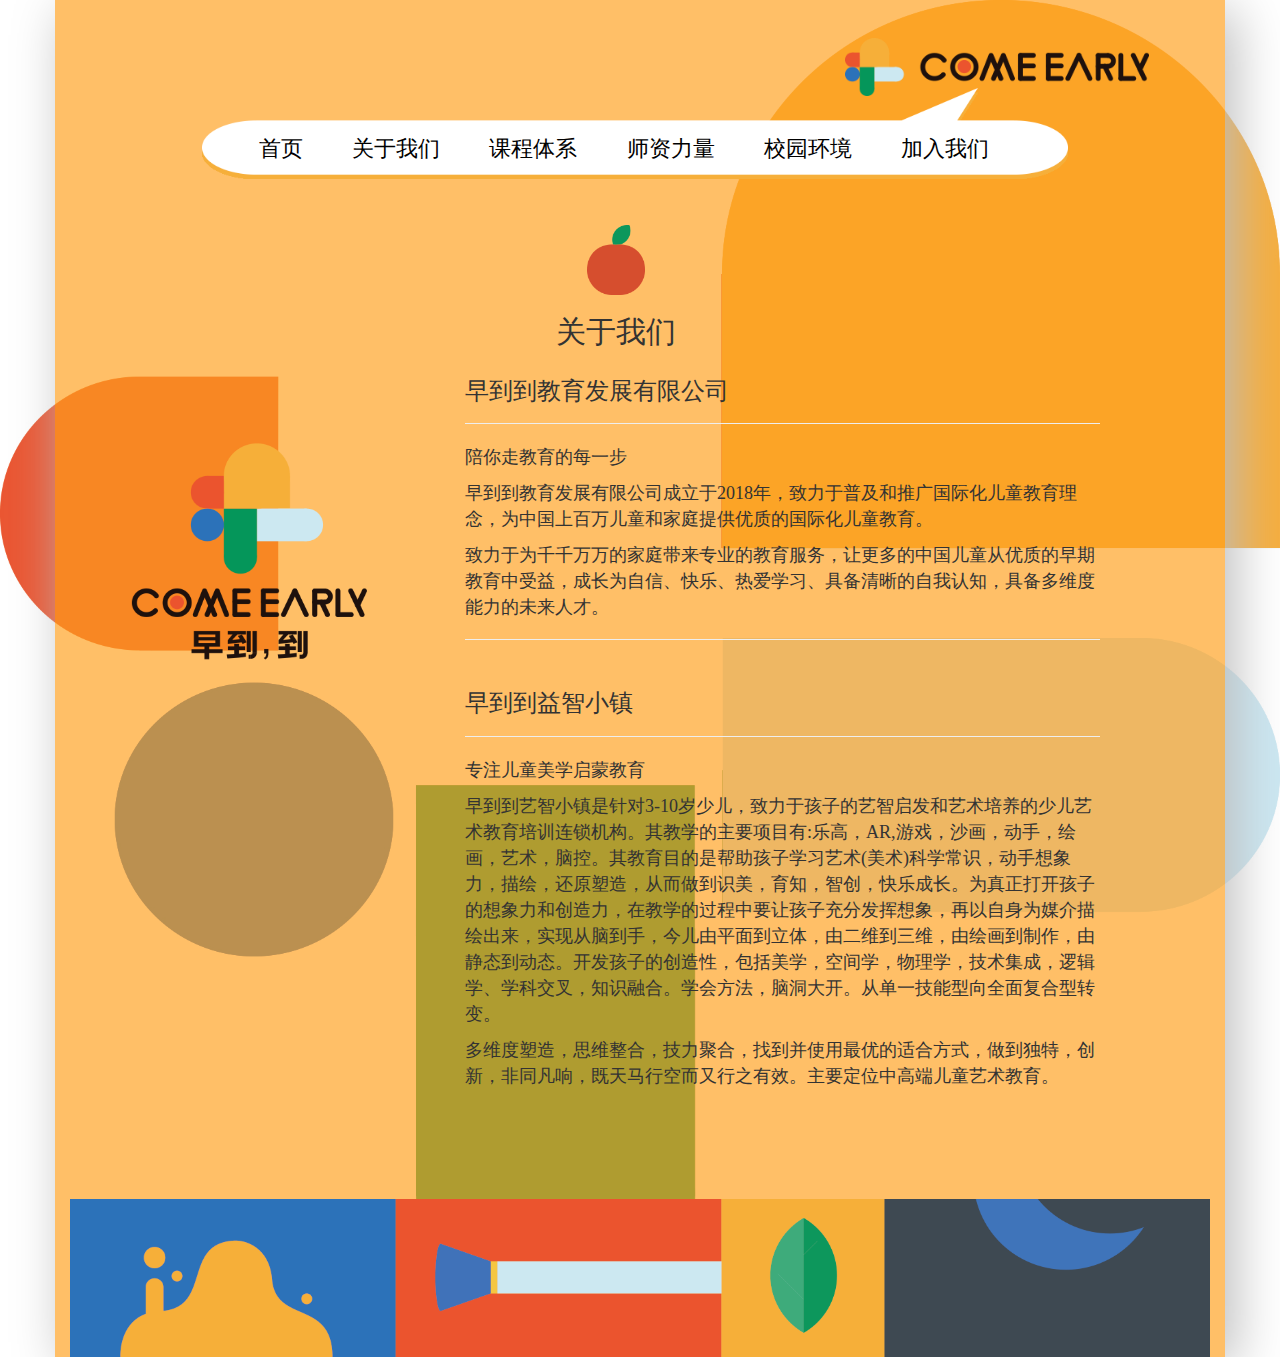
<file: about.html>
<!DOCTYPE html>
<html>
<head>
    <title>ChildrenEdu</title>
    <meta >
    <meta name="viewport" content="width=device-width, initial-scale=1.0" charset="UTF-8">
    <!-- 引入 Bootstrap -->
    <link href="./styles/bootstrap-3.3.7-dist/css/bootstrap.min.css" rel="stylesheet">
    <link href="styles/for_about.css" rel="stylesheet">
    <link href="styles/general.css" rel="stylesheet">
</head>
<body>
<div class="container" id="about">
    <!--<div class="col-lg-10 col-lg-offset-1" >-->
        <!--公司图标-->
        <div class="col-lg-4 col-lg-offset-8">
            <img src="./images/icon_nav.png" id="pic_index_icon"/>
        </div>
        <!--自定义导航栏-->
        <div class="container">
            <img src="./images/index_nav.png" id="pic_index_nav"/>
            <nav id="nav">
                <ul>
                    <li><a href="index.html" class="nav_index">首页</a></li>
                    <li><a href="about.html" class="nav_about">关于我们</a></li>
                    <li><a href="classes.html" class="nav_classes">课程体系</a></li>
                    <li><a href="teachers.html" class="nav_teachers">师资力量</a></li>
                    <li><a href="environment.html" class="nav_environment">校园环境</a></li>
                    <li><a href="join.html" class="nav_join">加入我们</a></li>
                </ul>
            </nav>
        </div>
        <!--页面内容-->
        <div class="col-lg-4" id="fadein_icon">
            <img src="./images/about_icon.png" id="pic_about_icon"/>
        </div>
        <div class="col-lg-7">
            <div class="row" id="fadein_apple">
                <div class="col-lg-4 col-lg-offset-1 text-center">
                    <img src="./images/about_apple.png" id="pic_about_apple"/>
                    <h2 style="font-family: '迷你简稚艺';">关于我们</h2>
                </div>
            </div>
            <h3 id="slide_h1">早到到教育发展有限公司</h3>
            <h5 class="page-header" id="breakline1"></h5>
            <div id="slide_p1">
                <h4>陪你走教育的每一步</h4>
                <h4>早到到教育发展有限公司成立于2018年，致力于普及和推广国际化儿童教育理念，为中国上百万儿童和家庭提供优质的国际化儿童教育。</h4>
                <h4>致力于为千千万万的家庭带来专业的教育服务，让更多的中国儿童从优质的早期教育中受益，成长为自信、快乐、热爱学习、具备清晰的自我认知，具备多维度能力的未来人才。</h4>
            </div>
            <h5 class="page-header" id="breakline2"></h5>
            <h3 id="slide_h2">早到到益智小镇</h3>
            <h5 class="page-header" id="breakline3"></h5>
            <div id="slide_p2">
                <h4>专注儿童美学启蒙教育</h4>
                <h4>早到到艺智小镇是针对3-10岁少儿，致力于孩子的艺智启发和艺术培养的少儿艺术教育培训连锁机构。其教学的主要项目有:乐高，AR,游戏，沙画，动手，绘画，艺术，脑控。其教育目的是帮助孩子学习艺术(美术)科学常识，动手想象力，描绘，还原塑造，从而做到识美，育知，智创，快乐成长。为真正打开孩子的想象力和创造力，在教学的过程中要让孩子充分发挥想象，再以自身为媒介描绘出来，实现从脑到手，今儿由平面到立体，由二维到三维，由绘画到制作，由静态到动态。开发孩子的创造性，包括美学，空间学，物理学，技术集成，逻辑学、学科交叉，知识融合。学会方法，脑洞大开。从单一技能型向全面复合型转变。</h4>
                <h4>多维度塑造，思维整合，技力聚合，找到并使用最优的适合方式，做到独特，创新，非同凡响，既天马行空而又行之有效。主要定位中高端儿童艺术教育。</h4>
            </div>
        </div>
        <img src="./images/about_footer.png" id="pic_about_footer"/>
    <!--</div>-->
</div><!-- whole -->

<!-- jQuery (Bootstrap 的 JavaScript 插件需要引入 jQuery) -->
<script src="./scripts/jQuery.js"></script>
<!-- 包括所有已编译的插件 -->
<script src="./scripts/bootstrap.min.js"></script>
<script src="scripts/for_about.js"></script>
<script src="scripts/general.js"></script>
</body>
</html>
</file>
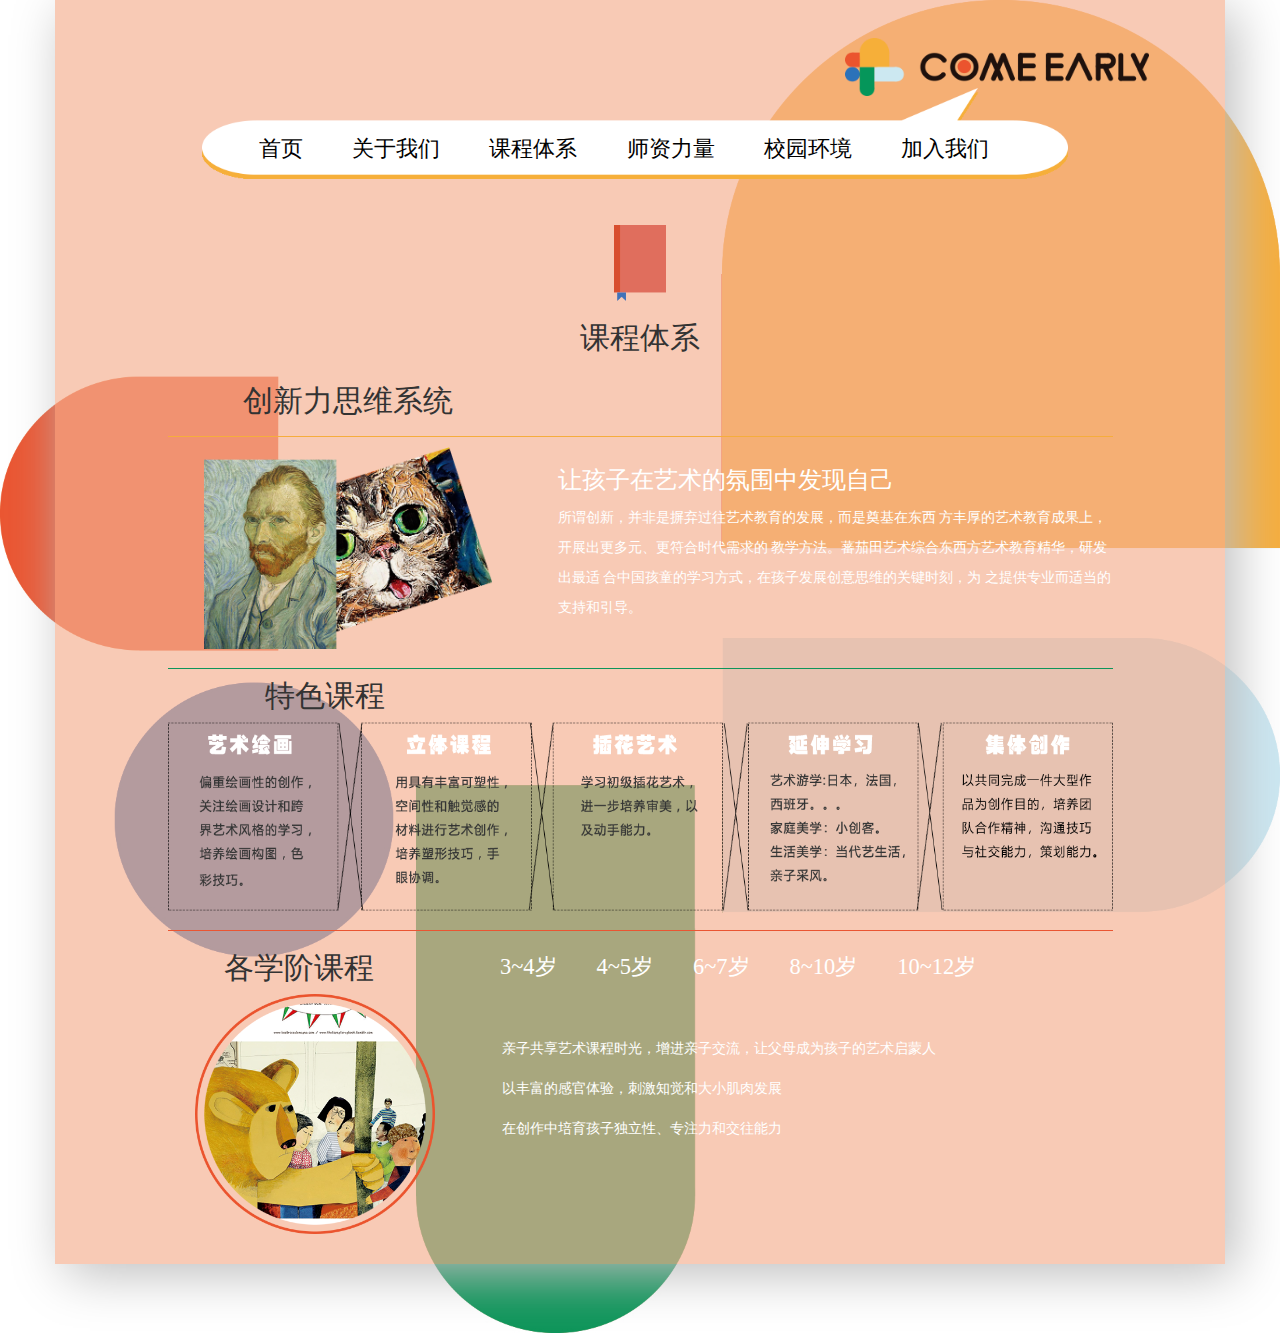
<file: classes.html>
<!DOCTYPE html>
<html>
<head>
    <title>ChildrenEdu</title>
    <meta >
    <meta name="viewport" content="width=device-width, initial-scale=1.0" charset="UTF-8">
    <!-- 引入 Bootstrap -->
    <link href="./styles/bootstrap-3.3.7-dist/css/bootstrap.min.css" rel="stylesheet">
    <link href="styles/for_classes.css" rel="stylesheet">
    <link href="styles/general.css" rel="stylesheet">
</head>
<body>
<div class="container" id="classes">
    <!--<div class="col-lg-10 col-lg-offset-1">-->
        <!--公司图标-->
        <div class="col-lg-4 col-lg-offset-8">
            <img src="./images/icon_nav.png" id="pic_index_icon"/>
        </div>
        <!--自定义导航栏-->
        <div class="container">
            <img src="./images/index_nav.png" id="pic_index_nav"/>
            <nav id="nav">
                <ul>
                    <li><a href="index.html" class="nav_index">首页</a></li>
                    <li><a href="about.html" class="nav_about">关于我们</a></li>
                    <li><a href="classes.html" class="nav_classes">课程体系</a></li>
                    <li><a href="teachers.html" class="nav_teachers">师资力量</a></li>
                    <li><a href="environment.html" class="nav_environment">校园环境</a></li>
                    <li><a href="join.html" class="nav_join">加入我们</a></li>
                </ul>
            </nav>
        </div>
        <!--页面内容-->
        <div id="classes_header" class="text-center">
            <div class="row" id="fadein_book">
                <img src="./images/classes_book.png" id="pic_classes_book"/>
                <h2 style="font-family: '迷你简稚艺';">课程体系</h2>
            </div>
            <div class="row">
                <div class="col-lg-4 col-lg-offset-1">
                    <h2 style="font-family: '迷你简彩云';" id="fallen_h1">创新力思维系统</h2>
                </div>
            </div>
            <div class="row">
                <div class="col-lg-10 col-lg-offset-1">
                    <h5 class="page-header" id="breakline1"></h5>
                </div>
            </div>
            <div class="row">
                <div class="col-lg-4 col-lg-offset-1">
                    <div id="fallen_pic1">
                        <img src="./images/classes_pic.png" id="pic_classes_pic"/>
                    </div>
                </div>
                <div class="col-lg-6" id="system">
                    <h3 class="text-left" style="font-family: '迷你简稚艺'; color: white" id="fallen_p1">让孩子在艺术的氛围中发现自己</h3>
                    <p class="text-left" style="color: white; line-height: 30px" id="fallen_p2">所谓创新，并非是摒弃过往艺术教育的发展，而是奠基在东西
                        方丰厚的艺术教育成果上，开展出更多元、更符合时代需求的
                        教学方法。蕃茄田艺术综合东西方艺术教育精华，研发出最适
                        合中国孩童的学习方式，在孩子发展创意思维的关键时刻，为
                        之提供专业而适当的支持和引导。
                    </p>
                </div>
            </div>
            <div class="row">
                <div class="col-lg-10 col-lg-offset-1">
                    <h5 class="page-header" id="breakline2"></h5>
                    <div class="col-lg-4">
                        <h2 style="font-family: '迷你简彩云';" id="fallen_h2">特色课程</h2>
                    </div>
                    <div id="fallen_pic2">
                        <img src="./images/classes_text.png" id="pic_classes_text"/>
                    </div>
                    <h5 class="page-header" id="breakline3"></h5>
                </div>
            </div>
            <div class="row">
                <div class="col-lg-3 col-lg-offset-1 text-center">
                    <h2 style="font-family: '迷你简彩云';" id="fallen_h3">各学阶课程</h2>
                </div>
                <div class="col-lg-7">
                    <ul id="classTab">
                        <li class="active"><a href="#threefour" data-toggle="tab" class="nav_about">3~4岁</a></li>
                        <li><a href="#fourfive" data-toggle="tab" class="nav_classes">4~5岁</a></li>
                        <li><a href="#sixseven" data-toggle="tab" class="nav_teachers">6~7岁</a></li>
                        <li><a href="#eightten" data-toggle="tab" class="nav_environment">8~10岁</a></li>
                        <li><a href="#tentwilve" data-toggle="tab" class="nav_join">10~12岁</a></li>
                    </ul>
                </div>
            </div>
            <div id="classTabContent" class="tab-content col-lg-10 col-lg-offset-1 text-left">
                <div class="tab-pane fade in active" id="threefour">
                    <div class="col-lg-4">
                        <img src="./images/3-4.png"/>
                    </div>
                    <div class="col-lg-7">
                        <p>亲子共享艺术课程时光，增进亲子交流，让父母成为孩子的艺术启蒙人</p>
                        <p>以丰富的感官体验，刺激知觉和大小肌肉发展</p>
                        <p>在创作中培育孩子独立性、专注力和交往能力</p>
                    </div>
                </div>
                <div class="tab-pane fade" id="fourfive">
                    <div class="col-lg-4">
                        <img src="./images/4-5.png"/>
                    </div>
                    <div class="col-lg-7">
                        <p>练习绘画基本形状、辨识色彩、基础形状捏塑，达到手脑并用</p>
                        <p>大胆说出创作想法，训练口语表达能力</p>
                        <p>培养动手做的习惯</p>
                    </div>
                </div>
                <div class="tab-pane fade" id="sixseven">
                    <div class="col-lg-4">
                        <img src="./images/6-7.png"/>
                    </div>
                    <div class="col-lg-7">
                        <p>创意思维启动，在创作主题中更直接的结合生活经验，传达所思所感</p>
                        <p>作品中的方位感、排列感、空间感增强</p>
                        <p>加强语言组织逻辑性</p>
                    </div>
                </div>
                <div class="tab-pane fade" id="eightten">
                    <div class="col-lg-4">
                        <img src="./images/8-10.png"/>
                    </div>
                    <div class="col-lg-7">
                        <p>在平面和立体方面，更好的掌控线条粗细、形状、颜色</p>
                        <p>作品元素丰富，且完成度极高，叙述的创作故事更为完整</p>
                        <p>养成主动、积极的性格，创想合一</p>
                        <p>既能独立自主完成创作，也能与他人共同合作完成目标</p>
                    </div>
                </div>
                <div class="tab-pane fade" id="tentwilve">
                    <div class="col-lg-4">
                        <img src="./images/10-12.png"/>
                    </div>
                    <div class="col-lg-7">
                        <p>以经典、当代、设计为课程主轴，让孩子接轨未来</p>
                        <p>每堂课一个关键词，让孩子精准学习与发散思考</p>
                        <p>四年完整艺术学习计划，帮助孩子提升世界性的美感视野和创意</p>
                        <p>系统性地培养创作、表达、团队协作等各种技能</p>
                    </div>
                </div>
            </div>
        </div>
    <!--</div>-->
</div><!-- whole -->

<!-- jQuery (Bootstrap 的 JavaScript 插件需要引入 jQuery) -->
<script src="./scripts/jQuery.js"></script>
<!-- 包括所有已编译的插件 -->
<script src="./scripts/bootstrap.min.js"></script>
<script src="scripts/for_classes.js"></script>
<script src="scripts/general.js"></script>
</body>
</html>
</file>
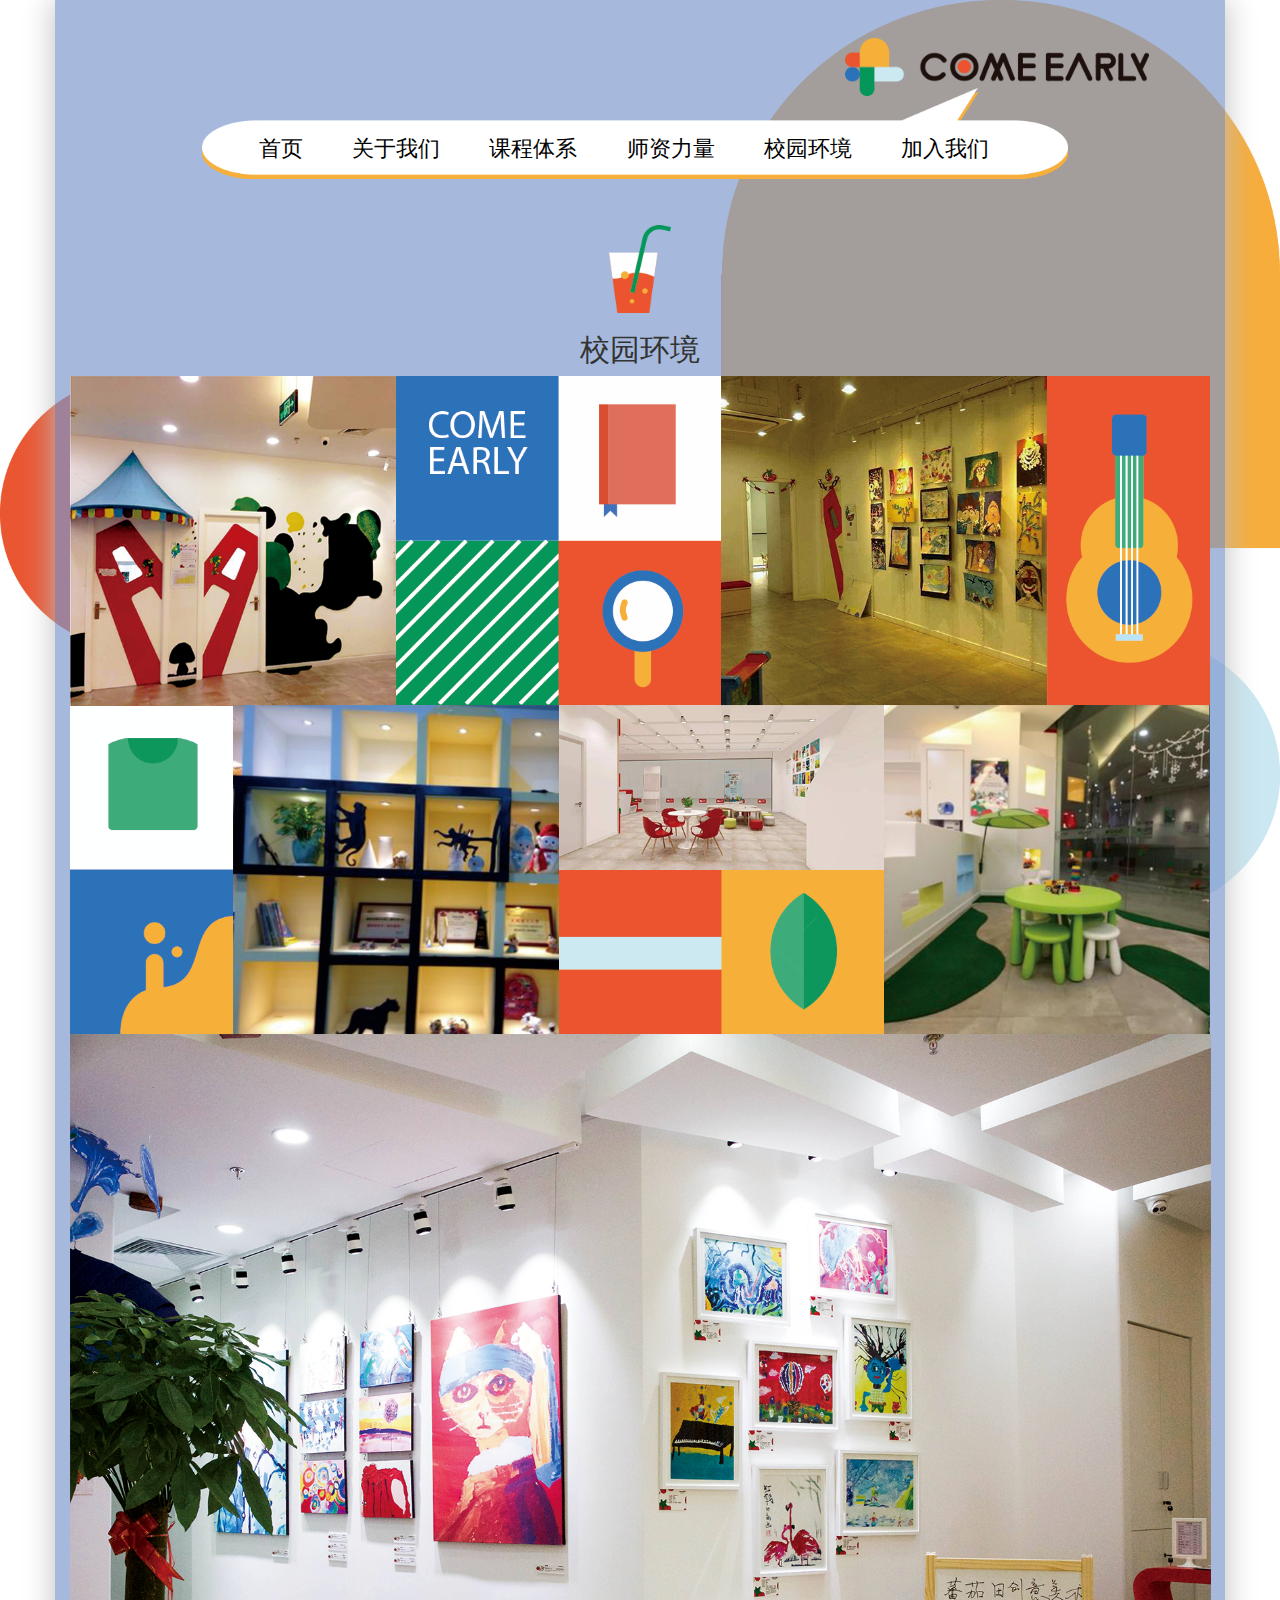
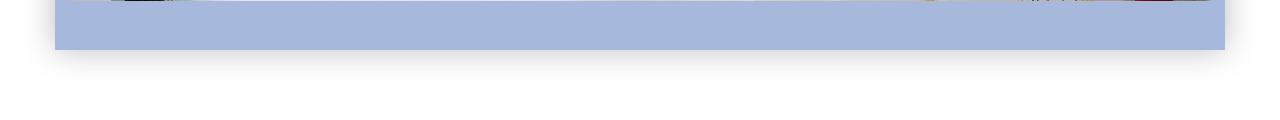
<file: environment.html>
<!DOCTYPE html>
<html>
<head>
    <title>ChildrenEdu</title>
    <meta >
    <meta name="viewport" content="width=device-width, initial-scale=1.0" charset="UTF-8">
    <!-- 引入 Bootstrap -->
    <link href="./styles/bootstrap-3.3.7-dist/css/bootstrap.min.css" rel="stylesheet">
    <link href="styles/for_environment.css" rel="stylesheet">
    <link href="styles/general.css" rel="stylesheet">
</head>
<body>
<div class="container"  id="environment">
    <!--<div class="col-lg-10 col-lg-offset-1">-->
        <!--公司图标-->
        <div class="col-lg-4 col-lg-offset-8">
            <img src="./images/icon_nav.png" id="pic_index_icon"/>
        </div>
        <!--自定义导航栏-->
        <div class="container">
            <img src="./images/index_nav.png" id="pic_index_nav"/>
            <nav id="nav">
                <ul>
                    <li><a href="index.html" class="nav_index">首页</a></li>
                    <li><a href="about.html" class="nav_about">关于我们</a></li>
                    <li><a href="classes.html" class="nav_classes">课程体系</a></li>
                    <li><a href="teachers.html" class="nav_teachers">师资力量</a></li>
                    <li><a href="environment.html" class="nav_environment">校园环境</a></li>
                    <li><a href="join.html" class="nav_join">加入我们</a></li>
                </ul>
            </nav>
        </div>
        <div class="row">
            <div class="col-lg-4 col-lg-offset-4 text-center" id="fadein_juice">
                <img src="./images/environment_juice.png" id="pic_environment_juice"/>
                <h2 style="font-family: '迷你简稚艺';">校园环境</h2>
            </div>
        </div>
        <div id="fadein_bg">
            <img src="./images/environment_bg.png" id="pic_environment_bg"/>
            <div id="fadein_pic1">
                <img src="./images/environment_pic1.png" id="pic_environment_pic1"/>
            </div>
            <div id="fadein_pic2">
                <img src="./images/environment_pic2.png" id="pic_environment_pic2"/>
            </div>
            <div id="fadein_pic3">
                <img src="./images/environment_pic3.png" id="pic_environment_pic3"/>
            </div>
            <div id="fadein_pic4">
                <img src="./images/environment_pic4.png" id="pic_environment_pic4"/>
            </div>
            <div id="fadein_pic5">
                <img src="./images/environment_pic5.png" id="pic_environment_pic5"/>
            </div>
        </div>
        <div id="fadein_pic6">
            <img src="./images/environment_pic6.png" id="pic_environment_pic6"/>
        </div>
    <!--</div>-->
</div><!-- whole -->

<!-- jQuery (Bootstrap 的 JavaScript 插件需要引入 jQuery) -->
<script src="./scripts/jQuery.js"></script>
<!-- 包括所有已编译的插件 -->
<script src="./scripts/bootstrap.min.js"></script>
<script src="scripts/for_environment.js"></script>
<script src="scripts/general.js"></script>
</body>
</html>
</file>
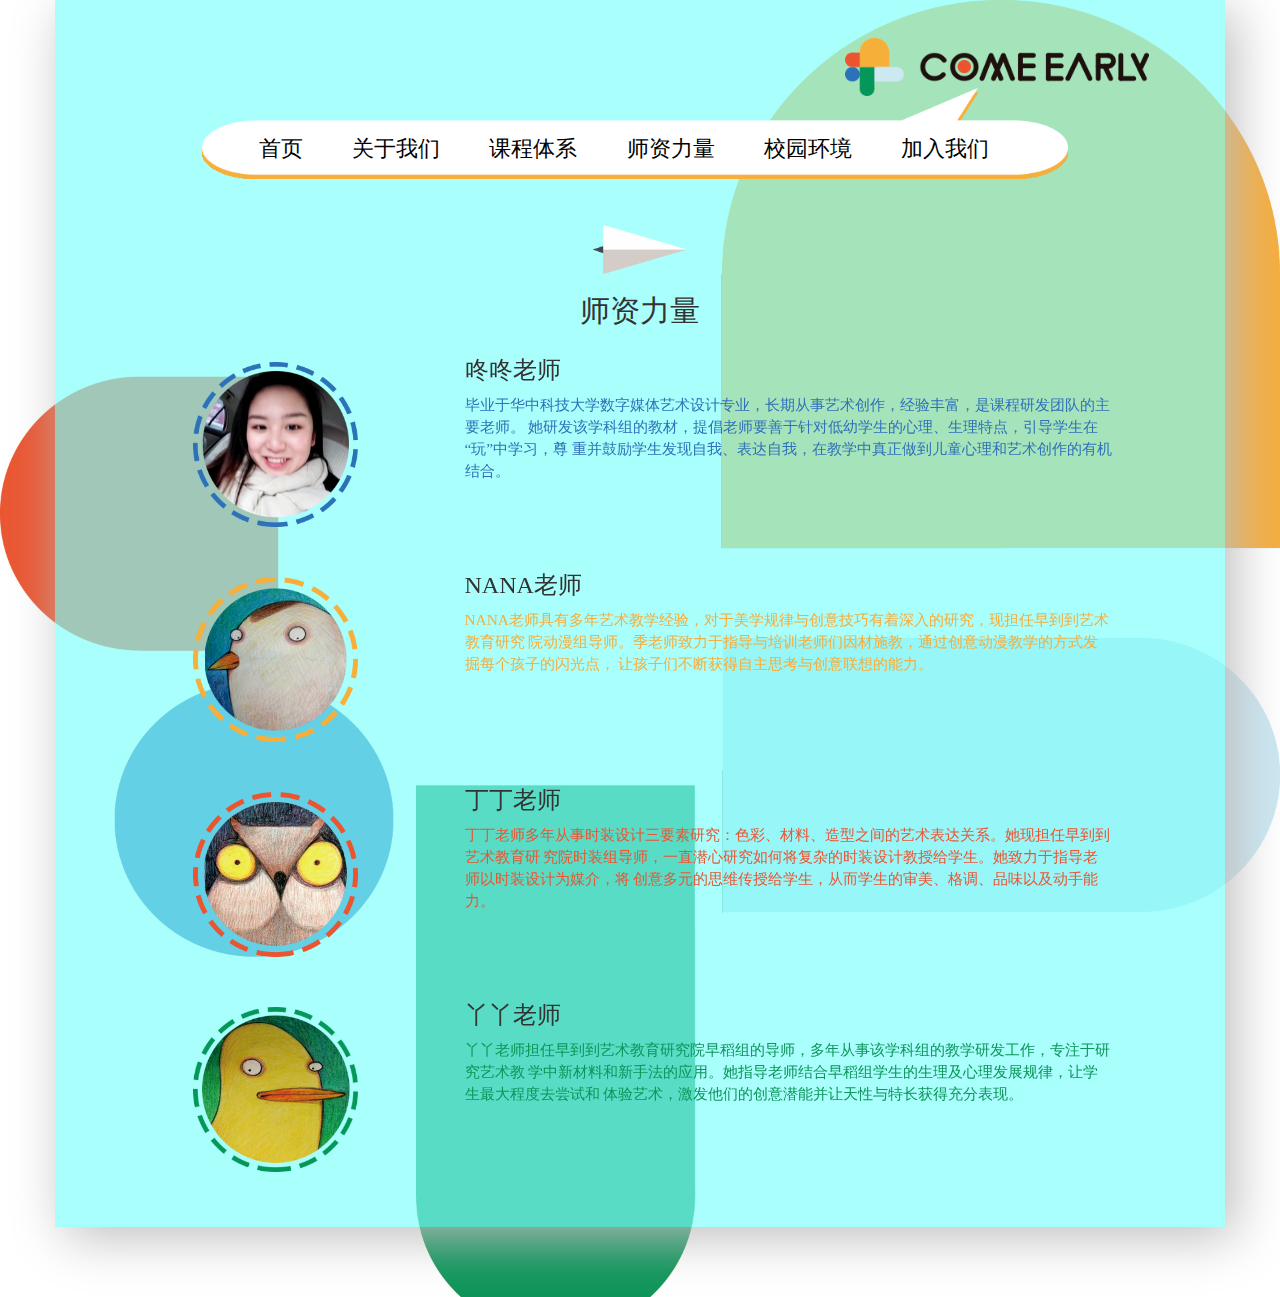
<file: teachers.html>
<!DOCTYPE html>
<html>
<head>
    <title>ChildrenEdu</title>
    <meta >
    <meta name="viewport" content="width=device-width, initial-scale=1.0" charset="UTF-8">
    <!-- 引入 Bootstrap -->
    <link href="./styles/bootstrap-3.3.7-dist/css/bootstrap.min.css" rel="stylesheet">
    <link href="styles/for_teachers.css" rel="stylesheet">
    <link href="styles/general.css" rel="stylesheet">
</head>
<body>
<div class="container"  id="teachers">
    <!--<div class="col-lg-10 col-lg-offset-1">-->
        <!--公司图标-->
        <div class="col-lg-4 col-lg-offset-8">
            <img src="./images/icon_nav.png" id="pic_index_icon"/>
        </div>
        <!--自定义导航栏-->
        <div class="container">
            <img src="./images/index_nav.png" id="pic_index_nav"/>
            <nav id="nav">
                <ul>
                    <li><a href="index.html" class="nav_index">首页</a></li>
                    <li><a href="about.html" class="nav_about">关于我们</a></li>
                    <li><a href="classes.html" class="nav_classes">课程体系</a></li>
                    <li><a href="teachers.html" class="nav_teachers">师资力量</a></li>
                    <li><a href="environment.html" class="nav_environment">校园环境</a></li>
                    <li><a href="join.html" class="nav_join">加入我们</a></li>
                </ul>
            </nav>
        </div>
        <!--页面内容-->
        <div class="row">
            <div class="col-lg-4 col-lg-offset-4 text-center" id="fadein_plane">
                <img src="./images/teachers_plane.png" id="pic_teacher_plane"/>
                <h2 style="font-family: '迷你简稚艺';">师资力量</h2>
            </div>
        </div>
        <div class="row" id="rotate_teacher1">
            <div class="col-lg-2 col-lg-offset-1" id="pic_teacher1">
                <img src="./images/teachers_teacher1.png"/>
            </div>
            <div class="col-lg-8">
                <h3>咚咚老师</h3>
                <p id="p_dong">毕业于华中科技大学数字媒体艺术设计专业，长期从事艺术创作，经验丰富，是课程研发团队的主要老师。
                    她研发该学科组的教材，提倡老师要善于针对低幼学生的心理、生理特点，引导学生在“玩”中学习，尊
                    重并鼓励学生发现自我、表达自我，在教学中真正做到儿童心理和艺术创作的有机结合。</p>
            </div>
        </div>
        <div class="row" id="rotate_teacher2">
            <div class="col-lg-2 col-lg-offset-1" id="pic_teacher2">
                <img src="./images/teachers_teacher2.png"/>
            </div>
            <div class="col-lg-2 col-lg-offset-1 replace_pic" id="pic_teacher_nana">
                <img src="./images/teacher_nana.png"/>
            </div>
            <div class="col-lg-8">
                <h3>NANA老师</h3>
                <p id="p_na">NANA老师具有多年艺术教学经验，对于美学规律与创意技巧有着深入的研究，现担任早到到艺术教育研究
                    院动漫组导师。季老师致力于指导与培训老师们因材施教，通过创意动漫教学的方式发掘每个孩子的闪光点，
                    让孩子们不断获得自主思考与创意联想的能力。</p>
            </div>
        </div>
        <div class="row" id="rotate_teacher3">
            <div class="col-lg-2 col-lg-offset-1" id="pic_teacher3">
                <img src="./images/teachers_teacher3.png"/>
            </div>
            <div class="col-lg-2 col-lg-offset-1 replace_pic" id="pic_teacher_dingding">
                <img src="./images/teacher_dingding.png"/>
            </div>
            <div class="col-lg-8">
                <h3>丁丁老师</h3>
                <p id="p_ding">丁丁老师多年从事时装设计三要素研究：色彩、材料、造型之间的艺术表达关系。她现担任早到到艺术教育研
                    究院时装组导师，一直潜心研究如何将复杂的时装设计教授给学生。她致力于指导老师以时装设计为媒介，将
                    创意多元的思维传授给学生，从而学生的审美、格调、品味以及动手能力。</p>
            </div>
        </div>
        <div class="row" id="rotate_teacher4">
            <div class="col-lg-2 col-lg-offset-1" id="pic_teacher4">
                <img src="./images/teachers_teacher4.png"/>
            </div>
            <div class="col-lg-2 col-lg-offset-1 replace_pic" id="pic_teacher_yaya">
                <img src="./images/teacher_yaya.png"/>
            </div>
            <div class="col-lg-8">
                <h3>丫丫老师</h3>
                <p id="p_ya">丫丫老师担任早到到艺术教育研究院早稻组的导师，多年从事该学科组的教学研发工作，专注于研究艺术教
                    学中新材料和新手法的应用。她指导老师结合早稻组学生的生理及心理发展规律，让学生最大程度去尝试和
                    体验艺术，激发他们的创意潜能并让天性与特长获得充分表现。
                </p>
            </div>
        </div>
    <!--</div>-->
</div><!-- whole -->

<!-- jQuery (Bootstrap 的 JavaScript 插件需要引入 jQuery) -->
<script src="./scripts/jQuery.js"></script>
<!-- 包括所有已编译的插件 -->
<script src="./scripts/bootstrap.min.js"></script>
<script src="scripts/for_teachers.js"></script>
<script src="scripts/general.js"></script>
</body>
</html>
</file>
<file: styles/for_about.css>
#about{
    position: relative;
    background-color: rgba(255, 159, 29, 0.67);
    box-shadow: 10px 10px 50px #bdbdbd;
}
/*#navbar-icon{*/
    /*display: block;*/
    /*max-width: 100%;*/
    /*height: 25px;*/
/*}*/
#pic_about_apple{
    margin-top: 20px;
    width: 30%;
}
#pic_about_icon{
    width: 67%;
    position: relative;
    transform: translateX(20%) translateY(110%);
}
#pic_about_footer{
    margin-top: 100px;
    width: 100%;
}
#breakline1{
    margin-top: 5px;
    margin-bottom: 20px;
    position: relative;
    left: 60px;
    opacity: 0;
    transition: left 1s ease-in-out 1.1s, opacity 0.5s ease-in-out 1.1s;
    -webkit-transition: left 1s ease-in-out 1.1s, opacity 0.5s ease-in-out 1.1s;
}
#breakline2{
    margin-top: 0px;
    margin-bottom: 50px;
    position: relative;
    left: 60px;
    opacity: 0;
    transition: left 1s ease-in-out 1.3s, opacity 0.5s ease-in-out 1.3s;
    -webkit-transition: left 1s ease-in-out 1.3s, opacity 0.5s ease-in-out 1.3s;
}
#breakline3{
    margin-top: 5px;
    margin-bottom: 20px;
    position: relative;
    left: 60px;
    opacity: 0;
    transition: left 1s ease-in-out 1.5s, opacity 0.5s ease-in-out 1.5s;
    -webkit-transition: left 1s ease-in-out 1.5s, opacity 0.5s ease-in-out 1.5s;
}
h4{
    line-height: 26px;
}

/*入场动画*/
#fadein_apple{
    opacity: 0;
    transition: opacity 1.5s ease-out;
    -webkit-transition: opacity 1.5s ease-out;
}
#fadein_icon{
    opacity: 0;
    transition: opacity 1.5s ease-out 0.5s;
    -webkit-transition: opacity 1.5s ease-out 0.5s;
}
#slide_h1{
    position: relative;
    left: 60px;
    opacity: 0;
    transition: left 1s ease-in-out 1s, opacity 0.5s ease-in-out 1s;
    -webkit-transition: left 1s ease-in-out 1s, opacity 0.5s ease-in-out 1s;
}
#slide_p1{
    position: relative;
    left: 60px;
    opacity: 0;
    transition: left 1s ease-in-out 1.2s, opacity 0.5s ease-in-out 1.2s;
    -webkit-transition: left 1s ease-in-out 1.2s, opacity 0.5s ease-in-out 1.2s;
}
#slide_h2{
    position: relative;
    left: 60px;
    opacity: 0;
    transition: left 1s ease-in-out 1.4s, opacity 0.5s ease-in-out 1.4s;
    -webkit-transition: left 1s ease-in-out 1.4s, opacity 0.5s ease-in-out 1.4s;
}
#slide_p2{
    position: relative;
    left: 60px;
    opacity: 0;
    transition: left 1s ease-in-out 1.6s, opacity 0.5s ease-in-out 1.6s;
    -webkit-transition: left 1s ease-in-out 1.6s, opacity 0.5s ease-in-out 1.6s;
}
</file>
<file: styles/general.css>
body{
    background-image: url("../images/background.jpg");
    background-size: 100%;
    background-repeat: no-repeat;
    background-attachment: fixed;
}
#pic_index_nav{
    margin-top: 7.5%;
    margin-left: 10%;
    display: block;
    position: absolute;
    z-index: 0;
    width: 74%;
}
#pic_index_icon{
    padding-top: 10%;
    display: block;
    position: absolute;
    z-index: 0;
    width: 80%;
}
#nav ul{
    margin-left: 10%;
    position: relative;
    z-index: 1;
    list-style: none;
}
#nav li{
    padding: 12.5% 3% 4% 2%;
    font-size: 1.6em;
    float: left;
}

a{  color: black;  }
a.nav_index:hover,a.nav_index:active{color: black; text-decoration: none; font-weight: bold;}
a.nav_about:hover,a.nav_about:active{color: rgb(246, 173, 60); text-decoration: none; font-weight: bold;}
a.nav_classes:hover,a.nav_classes:active{color: rgb(234, 85, 50); text-decoration: none; font-weight: bold;}
a.nav_teachers:hover,a.nav_teachers:active{color: rgb(125, 255, 250); text-decoration: none; font-weight: bold;}
a.nav_environment:hover,a.nav_environment:active{color: rgb(48, 113, 184); text-decoration: none; font-weight: bold;}
a.nav_join:hover,a.nav_join:active{color: rgb(13, 149, 90); text-decoration: none; font-weight: bold;}

h1,h2,h3,h4,h5,h6,p,a,label{
    font-family: '微软雅黑';
}
</file>
<file: styles/for_classes.css>
#pic_classes_book{
    margin-top: 20px;
    width: 4.5%;
}
#pic_classes_pic{
    width: 80%;
}
#pic_classes_head{
    width: 70%;
}
#classes{
    margin-bottom: 70px;
    position: relative;
    background-color: rgba(245, 176, 144, 0.67);
    box-shadow: 10px 10px 50px #bdbdbd;
}
/*#navbar-icon{*/
    /*display: block;*/
    /*max-width: 100%;*/
    /*height: 25px;*/
/*}*/
#breakline1{
    margin: 0 0 10px 0;
    border-bottom-color: #f6ad3c;
    position: relative;
    top: 40px;
    opacity: 0;
    transition: top 0.5s ease-in 1.5s, opacity 0.5s ease-in 1s;
    -webkit-transition: top 0.5s ease-in 1.5s, opacity 0.5s ease-in 1s;
}
#breakline2{
    border-bottom-color: #0d955a;
    position: relative;
    top: 40px;
    opacity: 0;
    transition: top 0.6s ease-in 2s, opacity 0.5s ease-in 1.5s;
    -webkit-transition: top 0.6s ease-in 2s, opacity 0.5s ease-in 1.5s;
    margin-top: 10px;
    margin-bottom: -10px;
}
#breakline3{
    margin-bottom: 0;
    border-bottom-color: #ea5532;
    margin-top: 10px;
    position: relative;
    top: 40px;
    opacity: 0;
    transition: top 0.6s ease-in 2.5s, opacity 0.5s ease-in 2s;
    -webkit-transition: top 0.6s ease-in 2.5s, opacity 0.5s ease-in 2s;
}
#pic_classes_text{
    width: 100%;
}
#classTabContent img{
    width: 100%;
}
#classTab li{
    margin-top: 20px;
    margin-right: 20px;
    padding-right: 20px;
    float: left;
    list-style-type: none;
    font-size: 1.6em;
}
.col-lg-7 li a{
    color: white;
}
#classTabContent img{
    width: 240px;
}
#classTabContent p{
    margin-top: 20px;
    margin-bottom: 20px;
    color: white;
    line-height: 20px;
}
#classTabContent .col-lg-7{
    margin-top: 25px;
}
/*入场动画*/
#fadein_book{
    opacity: 0;
    transition: opacity 1.5s ease-out;
    -webkit-transition: opacity 1.5s ease-out;
}
#fallen_h1{
    position: relative;
    top: 40px;
    opacity: 0;
    transition: top 0.5s ease-in 1.5s, opacity 0.5s ease-in 1s;
    -webkit-transition: top 0.5s ease-in 1.5s, opacity 0.5s ease-in 1s;
}
#fallen_pic1{
    position: relative;
    top: 40px;
    opacity: 0;
    transition: top 0.5s ease-in 1.5s, opacity 0.5s ease-in 1s;
    -webkit-transition: top 0.5s ease-in 1.5s, opacity 0.5s ease-in 1s;
}
#fallen_p1{
    position: relative;
    top: 40px;
    opacity: 0;
    transition: top 0.5s ease-in 1.5s, opacity 0.5s ease-in 1s;
    -webkit-transition: top 0.5s ease-in 1.5s, opacity 0.5s ease-in 1s;
}
#fallen_p2{
    position: relative;
    top: 40px;
    opacity: 0;
    transition: top 0.5s ease-in 1.5s, opacity 0.5s ease-in 1s;
    -webkit-transition: top 0.5s ease-in 1.5s, opacity 0.5s ease-in 1s;
}
#fallen_h2{
    position: relative;
    top: 40px;
    opacity: 0;
    transition: top 0.6s ease-in 2s, opacity 0.5s ease-in 1.5s;
    -webkit-transition: top 0.6s ease-in 2s, opacity 0.5s ease-in 1.5s;
}
#fallen_pic2{
    position: relative;
    top: 40px;
    opacity: 0;
    transition: top 0.6s ease-in 2s, opacity 0.5s ease-in 1.5s;
    -webkit-transition: top 0.6s ease-in 2s, opacity 0.5s ease-in 1.5s;
}
#fallen_h3{
    position: relative;
    top: 40px;
    opacity: 0;
    transition: top 0.6s ease-in 2.5s, opacity 0.5s ease-in 2s;
    -webkit-transition: top 0.6s ease-in 2.5s, opacity 0.5s ease-in 2s;
}
#classTab{
    position: relative;
    top: 40px;
    opacity: 0;
    transition: top 0.6s ease-in 2.5s, opacity 0.5s ease-in 2s;
    -webkit-transition: top 0.6s ease-in 2.5s, opacity 0.5s ease-in 2s;
}
#classTabContent{
    margin-bottom: 30px;
    position: relative;
    top: 40px;
    opacity: 0;
    transition: top 0.6s ease-in 2.5s, opacity 0.5s ease-in 2s;
    -webkit-transition: top 0.6s ease-in 2.5s, opacity 0.5s ease-in 2s;
}
</file>
<file: styles/for_environment.css>
#environment{
    margin-bottom: 70px;
    position: relative;
    background-color: rgba(122, 150, 205, 0.67);
    box-shadow: 0 0 30px #bdbdbd;
    height: 1650px;
}
/*#navbar-icon{*/
    /*display: block;*/
    /*max-width: 100%;*/
    /*height: 25px;*/
/*}*/
#pic_environment_juice{
    margin-top: 20px;
    width: 17%;
}
#pic_environment_bg{
    width: 100%;
    position: relative;
}
#pic_environment_pic1{
    width: 28.6%;
    height: 330px;
    position: absolute;
    top: 0;
    transition: width 0.5s ease-in-out 0s, height 0.5s ease-in-out 0s;
    -webkit-transition: width 0.5s ease-in-out 0s, height 0.5s ease-in-out 0s;
}
#pic_environment_pic2{
    width: 28.6%;
    height: 330px;
    position: absolute;
    top: 0;
    left: 57.1%;
    transition: width 0.5s ease-in-out 0s, height 0.5s ease-in-out 0s;
    -webkit-transition: width 0.5s ease-in-out 0s, height 0.5s ease-in-out 0s;
}
#pic_environment_pic3{
    width: 28.6%;
    height: 330px;
    position: absolute;
    top: 50%;
    left: 14.3%;
    transition: width 0.5s ease-in-out 0s, height 0.5s ease-in-out 0s;
    -webkit-transition: width 0.5s ease-in-out 0s, height 0.5s ease-in-out 0s;
}
#pic_environment_pic4{
    width: 28.6%;
    height: 165px;
    position: absolute;
    top: 50.1%;
    left: 42.9%;
    transition: width 0.5s ease-in-out 0s, height 0.5s ease-in-out 0s;
    -webkit-transition: width 0.5s ease-in-out 0s, height 0.5s ease-in-out 0s;
}
#pic_environment_pic5{
    width: 28.6%;
    height: 332px;
    position: absolute;
    top: 50.1%;
    left: 71.4%;
    transition: width 0.5s ease-in-out 0s, height 0.5s ease-in-out 0s, left 0.5s ease-in-out 0s;
    -webkit-transition: width 0.5s ease-in-out 0s, height 0.5s ease-in-out 0s, left 0.5s ease-in-out 0s;
}
#pic_environment_pic6{
    width: 97.5%;
    position: absolute;
}

/*入场动画*/
#fadein_juice{
    opacity: 0;
    transition: opacity 1.5s ease-out;
    -webkit-transition: opacity 1.5s ease-out;
}
#fadein_bg{
    position: relative;
    top: -20px;
    opacity: 0;
    transition: opacity 0.5s ease-out 1.5s, top 0.5s ease-out 1.5s;
    -webkit-transition: opacity 0.5s ease-out 1.5s, top 0.5s ease-out 1.5s;
}
#fadein_pic1{
    opacity: 0;
    transition: opacity 1s ease-out 2.5s;
    -webkit-transition: opacity 1s ease-out 2.5s;
}
#fadein_pic2{
    opacity: 0;
    transition: opacity 1s ease-out 3s;
    -webkit-transition: opacity 1s ease-out 3s;
}
#fadein_pic3{
    opacity: 0;
    transition: opacity 1s ease-out 3.5s;
    -webkit-transition: opacity 1s ease-out 3.5s;
}
#fadein_pic4{
    opacity: 0;
    transition: opacity 1s ease-out 4s;
    -webkit-transition: opacity 1s ease-out 4s;
}
#fadein_pic5{
    opacity: 0;
    transition: opacity 1s ease-out 4.5s;
    -webkit-transition: opacity 1s ease-out 4.5s;
}
#fadein_pic6 {
    opacity: 0;
    transition: opacity 1s ease-out 5s;
    -webkit-transition: opacity 1s ease-out 5s;
}
</file>
<file: styles/for_teachers.css>
#teachers{
    margin-bottom: 70px;
    position: relative;
    background-color: rgba(125, 255, 250, 0.67);
    box-shadow: 10px 10px 50px #bdbdbd;
}
/*#navbar-icon{*/
    /*display: block;*/
    /*max-width: 100%;*/
    /*height: 25px;*/
/*}*/
#pic_teacher_plane{
    margin-top: 20px;
    width: 26%;
}
.col-lg-2 img{
    margin: 25px;
    width: 100%;
}
.replace_pic{
    position: absolute;
    top: 10px;
    left: 10px;
}
.replace_pic img{
    width: 88%;
}
.col-lg-8{
    padding-left: 10%;
}
#p_dong{
    color: rgba(48,113,184,1);
}
#p_na{
    color: rgb(246, 173, 60);
}
#p_ding{
    color: rgb(234, 85, 50);
}
#p_ya{
    color: rgb(13, 149, 90);
}
h3{
    font-family: '迷你简稚艺';
}
p{
    font-size: 1.1em;
}

/*入场动画*/
#fadein_plane{
    opacity: 0;
    transition: opacity 1.5s ease-out;
    -webkit-transition: opacity 1.5s ease-out;
}
#rotate_teacher1{
    opacity: 0;
    transform: rotateX(-45deg);
    -webkit-transform: rotateX(-45deg);
    transition: transform 0.5s ease-in 1.75s, opacity 0.5s ease-in 1.5s;
    -webkit-transition: transform 0.5s ease-in 1.75s, opacity 0.5s ease-in 1.5s;
}
#rotate_teacher2{
    opacity: 0;
    transform: rotateX(-45deg);
    -webkit-transform: rotateX(-45deg);
    transition: transform 0.5s ease-in 2s, opacity 0.5s ease-in 1.75s;
    -webkit-transition: transform 0.5s ease-in 2s, opacity 0.5s ease-in 1.75s;
}
#rotate_teacher3{
    opacity: 0;
    transform: rotateX(-45deg);
    -webkit-transform: rotateX(-45deg);
    transition: transform 0.5s ease-in 2.25s, opacity 0.5s ease-in 2s;
    -webkit-transition: transform 0.5s ease-in 2.25s, opacity 0.5s ease-in 2s;
}
#rotate_teacher4{
    margin-bottom: 30px;
    opacity: 0;
    transform: rotateX(-45deg);
    -webkit-transform: rotateX(-45deg);
    transition: transform 0.5s ease-in 2.5s, opacity 0.5s ease-in 2.25s;
    -webkit-transition: transform 0.5s ease-in 2.5s, opacity 0.5s ease-in 2.25s;
}

/*头像翻转*/
#pic_teacher2{
    transition: transform 0.5s ease-in 0s, opacity 0.5s ease-in 0.5s;
    -webkit-transition: transform 0.5s ease-in 0s, opacity 0.5s ease-in 0.5s;
}
#pic_teacher_nana{
    opacity: 0;
    transform: rotateY(90deg);
    -webkit-transform: rotateY(90deg);
    transition: transform 0.5s ease-in 0s, opacity 0.5s ease-in 0s;
    -webkit-transition: transform 0.5s ease-in 0s, opacity 0.5s ease-in 0s;
}
#pic_teacher3{
    transition: transform 0.5s ease-in 0s, opacity 0.5s ease-in 0.5s;
    -webkit-transition: transform 0.5s ease-in 0s, opacity 0.5s ease-in 0.5s;
}
#pic_teacher_dingding{
    opacity: 0;
    transform: rotateY(90deg);
    -webkit-transform: rotateY(90deg);
    transition: transform 0.5s ease-in 0s, opacity 0.5s ease-in 0s;
    -webkit-transition: transform 0.5s ease-in 0s, opacity 0.5s ease-in 0s;
}
#pic_teacher4{
    transition: transform 0.5s ease-in 0s, opacity 0.5s ease-in 0.5s;
    -webkit-transition: transform 0.5s ease-in 0s, opacity 0.5s ease-in 0.5s;
}
#pic_teacher_yaya{
    opacity: 0;
    transform: rotateY(90deg);
    -webkit-transform: rotateY(90deg);
    transition: transform 0.5s ease-in 0s, opacity 0.5s ease-in 0s;
    -webkit-transition: transform 0.5s ease-in 0s, opacity 0.5s ease-in 0s;
}
</file>
